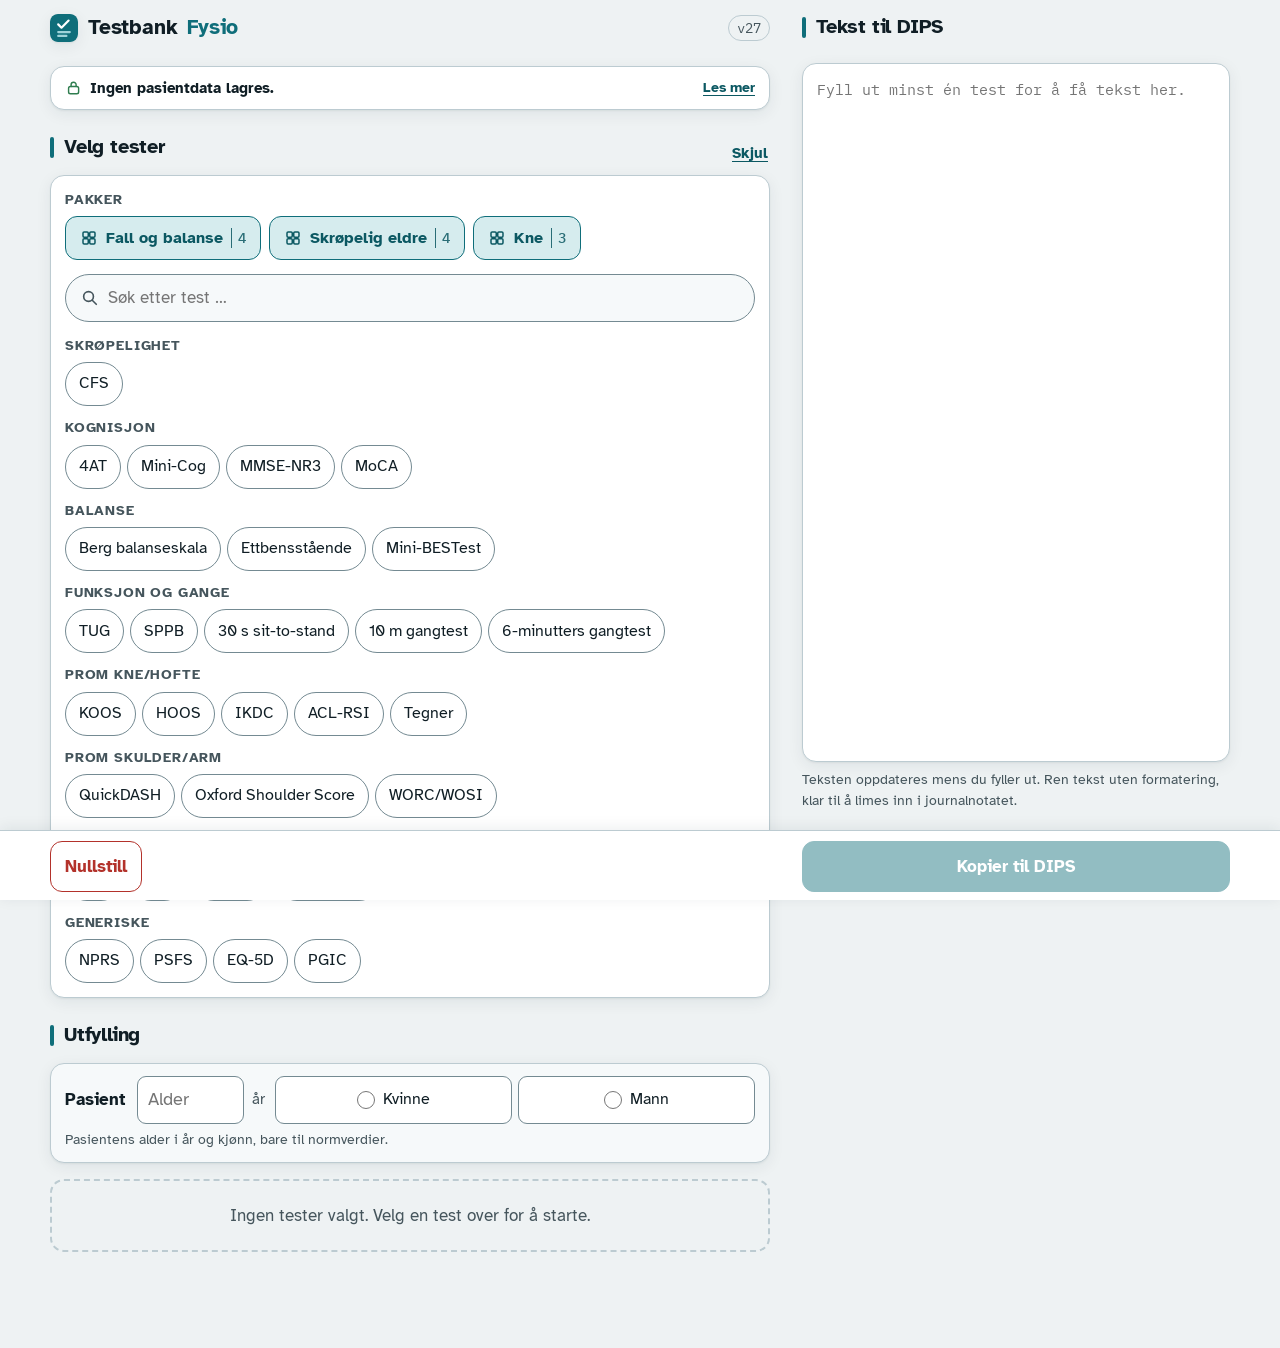
<file: index.html>
<!doctype html>
<html lang="nb">
<head>
<meta charset="utf-8">
<meta name="viewport" content="width=device-width, initial-scale=1, viewport-fit=cover">
<title>Testbank Fysio</title>
<meta name="description" content="Kliniske tester og PROM-skjemaer med ferdig tekst til journalnotatet i DIPS. Ingen pasientdata lagres.">
<meta name="theme-color" content="#eef2f3" media="(prefers-color-scheme: light)">
<meta name="theme-color" content="#0c1418" media="(prefers-color-scheme: dark)">
<link rel="manifest" href="manifest.webmanifest">
<link rel="icon" href="icons/icon.svg" type="image/svg+xml">
<link rel="icon" href="icons/icon-192.png" type="image/png" sizes="192x192">
<link rel="apple-touch-icon" href="icons/apple-touch-icon.png">
<meta name="mobile-web-app-capable" content="yes">
<meta name="apple-mobile-web-app-capable" content="yes">
<meta name="apple-mobile-web-app-title" content="Testbank">
<meta name="apple-mobile-web-app-status-bar-style" content="default">
<link rel="preload" href="fonts/atkinson-hyperlegible-400-latin.woff2" as="font" type="font/woff2" crossorigin>
<link rel="stylesheet" href="css/app.css">
<script type="module" src="js/app.js"></script>
</head>
<body>
<div class="wrap">
 <div class="main">
  <header class="top">
    <div class="brand"><img src="icons/icon.svg" alt="" width="28" height="28">Testbank <span>Fysio</span></div>
    <div class="tag" id="ver"></div>
  </header>
  <div class="sticky" id="sticky" hidden><nav class="jump" id="jump" aria-label="Valgte tester"></nav></div>

  <div class="update" id="update" role="status" hidden>
    <span id="update-txt"></span>
    <button type="button" class="btn" id="update-go">Oppdater nå</button>
  </div>

  <details class="privacy">
    <summary><svg class="ico" viewBox="0 0 24 24" aria-hidden="true"><rect x="5" y="10.5" width="14" height="10" rx="2.5"/><path d="M8.5 10.5V8a3.5 3.5 0 0 1 7 0v2.5"/></svg>
      <b>Ingen pasientdata lagres.</b> <span class="more">Les mer</span></summary>
    <p>Alt du fyller inn ligger bare i denne fanen og forsvinner når du lukker eller nullstiller. Ingenting sendes eller lagres. Skriv ikke navn, fødselsnummer eller andre personopplysninger i kommentarfeltene.</p>
  </details>

  <section aria-labelledby="h-lib" class="libsec">
    <div class="sec-head">
      <h2 id="h-lib">Velg tester</h2>
      <button type="button" class="link" id="lib-toggle" aria-expanded="true" aria-controls="lib-body">Skjul</button>
    </div>
    <div id="lib-body" class="lib-body">
      <div class="pkgs-wrap"><div class="cat-name">Pakker</div><div class="pkgs" id="pkgs" role="group" aria-label="Testpakker"></div></div>
      <label class="search"><svg class="ico" viewBox="0 0 24 24" aria-hidden="true"><circle cx="10.5" cy="10.5" r="6"/><path d="m15 15 5 5"/></svg>
        <input type="search" id="lib-q" placeholder="Søk etter test …" aria-label="Søk etter test" autocomplete="off" enterkeyhint="search"></label>
      <div class="lib" id="lib"></div>
      <p class="hint" id="lib-none" hidden>Ingen tester passer søket.</p>
    </div>
    <button type="button" class="lib-sum" id="lib-sum" hidden></button>
  </section>

  <section aria-labelledby="h-forms">
    <h2 id="h-forms">Utfylling</h2>
    <div class="stack">
      <article class="card profile" id="profile"></article>
      <div class="stack" id="forms"></div>
    </div>
  </section>
 </div>

  <section aria-labelledby="h-out" class="out">
    <h2 id="h-out">Tekst til DIPS</h2>
    <textarea id="dips" readonly aria-describedby="out-hint"></textarea>
    <div class="hint" id="out-hint">Teksten oppdateres mens du fyller ut. Ren tekst uten formatering, klar til å limes inn i journalnotatet.</div>
  </section>
</div>

<div class="bar">
  <div class="status" id="status" role="status" aria-live="polite"></div>
  <div class="bar-in">
    <button class="btn danger" id="reset" type="button">Nullstill</button>
    <button class="btn" id="show" type="button" disabled aria-haspopup="dialog">Vis tekst<span id="show-n"></span></button>
    <button class="btn primary" id="copy" type="button" disabled><span class="lbl-l">Kopier til DIPS</span><span class="lbl-s">Kopier</span></button>
  </div>
</div>

<dialog class="sheet" id="sheet" aria-labelledby="sheet-h">
  <div class="sheet-head">
    <h2 id="sheet-h">Tekst til DIPS</h2>
    <button class="btn" id="sheet-close" type="button">Lukk</button>
  </div>
  <pre class="sheet-text" id="sheet-text" tabindex="0"></pre>
  <div class="sheet-foot"><button class="btn primary" id="sheet-copy" type="button">Kopier til DIPS</button></div>
</dialog>

<dialog class="sheet timer" id="timer" aria-labelledby="timer-h">
  <div class="sheet-head">
    <h2 id="timer-h">Ta tid</h2>
    <button class="btn" id="timer-close" type="button">Lukk</button>
  </div>
  <div class="timer-body">
    <div class="field t-setup" id="timer-setup" hidden>
      <label class="lbl" for="timer-lane">Banelengde (én vei)</label>
      <div class="inp"><input type="text" inputmode="decimal" id="timer-lane" autocomplete="off"><span class="unit">m</span></div>
    </div>
    <div class="t-time" id="timer-time" role="timer" aria-live="off">0,0</div>
    <div class="t-unit" id="timer-unit">sekunder</div>
    <p class="t-msg" id="timer-msg" role="status" aria-live="polite"></p>
    <ul class="t-tries" id="timer-tries" hidden></ul>
    <div class="t-count" id="timer-count" aria-live="polite" hidden></div>
    <button class="btn t-main" id="timer-main" type="button">Start</button>
    <div class="t-row" id="timer-row" hidden>
      <button class="btn" id="timer-undo" type="button">Angre</button>
      <button class="btn" id="timer-pause" type="button">+1 pause</button>
      <button class="btn" id="timer-end" type="button">Avslutt</button>
    </div>
    <div class="field t-rest" id="timer-rest" hidden>
      <label class="lbl" for="timer-restm">Restmeter på siste påbegynte lengde</label>
      <div class="inp"><input type="text" inputmode="decimal" id="timer-restm" placeholder="0" autocomplete="off"><span class="unit">m</span></div>
      <div class="t-sum" id="timer-sum"></div>
    </div>
  </div>
  <div class="sheet-foot" id="timer-foot" hidden><button class="btn primary" id="timer-use" type="button">Bruk tiden</button></div>
</dialog>
</body>
</html>
</file>
<file: css/app.css>
/* Fonter hostet lokalt (SIL Open Font License, se fonts/OFL-*.txt). Delsett og unicode-range som fra Google Fonts. */
@font-face{font-family:"Atkinson Hyperlegible";font-style:normal;font-weight:400;font-display:swap;src:url(../fonts/atkinson-hyperlegible-400-latin-ext.woff2) format("woff2");unicode-range:U+0100-02BA, U+02BD-02C5, U+02C7-02CC, U+02CE-02D7, U+02DD-02FF, U+0304, U+0308, U+0329, U+1D00-1DBF, U+1E00-1E9F, U+1EF2-1EFF, U+2020, U+20A0-20AB, U+20AD-20C4, U+2113, U+2C60-2C7F, U+A720-A7FF}
@font-face{font-family:"Atkinson Hyperlegible";font-style:normal;font-weight:400;font-display:swap;src:url(../fonts/atkinson-hyperlegible-400-latin.woff2) format("woff2");unicode-range:U+0000-00FF, U+0131, U+0152-0153, U+02BB-02BC, U+02C6, U+02DA, U+02DC, U+0304, U+0308, U+0329, U+2000-206F, U+20AC, U+2122, U+2191, U+2193, U+2212, U+2215, U+FEFF, U+FFFD}
@font-face{font-family:"Atkinson Hyperlegible";font-style:normal;font-weight:700;font-display:swap;src:url(../fonts/atkinson-hyperlegible-700-latin-ext.woff2) format("woff2");unicode-range:U+0100-02BA, U+02BD-02C5, U+02C7-02CC, U+02CE-02D7, U+02DD-02FF, U+0304, U+0308, U+0329, U+1D00-1DBF, U+1E00-1E9F, U+1EF2-1EFF, U+2020, U+20A0-20AB, U+20AD-20C4, U+2113, U+2C60-2C7F, U+A720-A7FF}
@font-face{font-family:"Atkinson Hyperlegible";font-style:normal;font-weight:700;font-display:swap;src:url(../fonts/atkinson-hyperlegible-700-latin.woff2) format("woff2");unicode-range:U+0000-00FF, U+0131, U+0152-0153, U+02BB-02BC, U+02C6, U+02DA, U+02DC, U+0304, U+0308, U+0329, U+2000-206F, U+20AC, U+2122, U+2191, U+2193, U+2212, U+2215, U+FEFF, U+FFFD}
@font-face{font-family:"IBM Plex Mono";font-style:normal;font-weight:400;font-display:swap;src:url(../fonts/ibm-plex-mono-400-latin-ext.woff2) format("woff2");unicode-range:U+0100-02BA, U+02BD-02C5, U+02C7-02CC, U+02CE-02D7, U+02DD-02FF, U+0304, U+0308, U+0329, U+1D00-1DBF, U+1E00-1E9F, U+1EF2-1EFF, U+2020, U+20A0-20AB, U+20AD-20C4, U+2113, U+2C60-2C7F, U+A720-A7FF}
@font-face{font-family:"IBM Plex Mono";font-style:normal;font-weight:400;font-display:swap;src:url(../fonts/ibm-plex-mono-400-latin.woff2) format("woff2");unicode-range:U+0000-00FF, U+0131, U+0152-0153, U+02BB-02BC, U+02C6, U+02DA, U+02DC, U+0304, U+0308, U+0329, U+2000-206F, U+20AC, U+2122, U+2191, U+2193, U+2212, U+2215, U+FEFF, U+FFFD}
@font-face{font-family:"IBM Plex Mono";font-style:normal;font-weight:500;font-display:swap;src:url(../fonts/ibm-plex-mono-500-latin-ext.woff2) format("woff2");unicode-range:U+0100-02BA, U+02BD-02C5, U+02C7-02CC, U+02CE-02D7, U+02DD-02FF, U+0304, U+0308, U+0329, U+1D00-1DBF, U+1E00-1E9F, U+1EF2-1EFF, U+2020, U+20A0-20AB, U+20AD-20C4, U+2113, U+2C60-2C7F, U+A720-A7FF}
@font-face{font-family:"IBM Plex Mono";font-style:normal;font-weight:500;font-display:swap;src:url(../fonts/ibm-plex-mono-500-latin.woff2) format("woff2");unicode-range:U+0000-00FF, U+0131, U+0152-0153, U+02BB-02BC, U+02C6, U+02DA, U+02DC, U+0304, U+0308, U+0329, U+2000-206F, U+20AC, U+2122, U+2191, U+2193, U+2212, U+2215, U+FEFF, U+FFFD}

/* Layout: mobilførst enkeltkolonne (maks 720px). Logoraden ruller bort, hurtignavigasjonen er sticky. Testbibliotek med søk,
   alder/kjønn, ett kort per valgt test (sticky hode med skår og fremdrift), DIPS-tekst nederst og fast kopier-linje i bunn.
   Fra 1000 px: to kolonner, med DIPS-teksten fast til høyre (se nederst). */
:root{
  --bg:#eef2f3; --surface:#ffffff; --surface-2:#e6edef; --surface-3:#f6f9fa; --fg:#101e25; --muted:#45555c; --line:#bccbd1; --line-strong:#748a92; --on-c:#ffffff;
  --accent:#0f6e7a; --accent-fg:#ffffff; --accent-soft:#d6ecee; --accent-ink:#0b5862;
  --ok:#2f7d4f; --warn:#a86400; --crit:#b3322b;
  --l1:#1f7a52; --l2:#3c8a4a; --l3:#6f9a3c; --l4:#b08a12; --l5:#c26d10; --l6:#c4501a; --l7:#b3322b; --l8:#8a2236; --l9:#4e3b6b;
  --shadow:0 1px 2px rgba(16,44,52,.06), 0 4px 16px rgba(16,44,52,.07);
  --shadow-up:0 -2px 14px rgba(16,44,52,.08);
  --f-ui:"Atkinson Hyperlegible", "Segoe UI", system-ui, sans-serif;
  --f-mono:"IBM Plex Mono", ui-monospace, "Consolas", monospace;
  --r:14px; --r-sm:9px; --stick:0px;
}
@media (prefers-color-scheme: dark){:root:not([data-theme="light"]){
  --bg:#0c1418; --surface:#15222a; --surface-2:#1c2d35; --surface-3:#192830; --fg:#eef4f6; --muted:#b6c6cd; --line:#3a525d; --line-strong:#647c86; --on-c:#0c1418;
  --accent:#4fb8c4; --accent-fg:#06222a; --accent-soft:#163a40; --accent-ink:#7fd0d9;
  --ok:#5cc28a; --warn:#e2a23a; --crit:#ef7a70;
  --l1:#4fbf8a; --l2:#6cc277; --l3:#9cc364; --l4:#d8b443; --l5:#e5964a; --l6:#ea7a4c; --l7:#ef6a5f; --l8:#d86680; --l9:#a58fd0;
  --shadow:0 1px 2px rgba(0,0,0,.35), 0 6px 18px rgba(0,0,0,.3);
  --shadow-up:0 -2px 16px rgba(0,0,0,.35);
  color-scheme:dark;
}}
:root[data-theme="dark"]{
  --bg:#0c1418; --surface:#15222a; --surface-2:#1c2d35; --surface-3:#192830; --fg:#eef4f6; --muted:#b6c6cd; --line:#3a525d; --line-strong:#647c86; --on-c:#0c1418;
  --accent:#4fb8c4; --accent-fg:#06222a; --accent-soft:#163a40; --accent-ink:#7fd0d9;
  --ok:#5cc28a; --warn:#e2a23a; --crit:#ef7a70;
  --l1:#4fbf8a; --l2:#6cc277; --l3:#9cc364; --l4:#d8b443; --l5:#e5964a; --l6:#ea7a4c; --l7:#ef6a5f; --l8:#d86680; --l9:#a58fd0;
  --shadow:0 1px 2px rgba(0,0,0,.35), 0 6px 18px rgba(0,0,0,.3);
  --shadow-up:0 -2px 16px rgba(0,0,0,.35);
  color-scheme:dark;
}
/* --line-strong: kantlinje på felt og knapper, minst 3:1 mot flaten (WCAG 1.4.11). --line: skillelinjer og kort.
   --on-c: skrift oppå fargemerker (--c): hvit i lys modus, mørk i mørk modus, der merkefargene er lyse. */
*{box-sizing:border-box}
/* hidden skal alltid skjule, også elementer med egen display (f.eks. .grid) */
[hidden]{display:none !important}
/* Stor og tydelig: grunnskrift 17 px (alle rem skaleres med), minste tekst .8rem ≈ 13,6 px */
/* overscroll-behavior: dra-for-å-oppdatere tømmer ellers alt som er fylt ut (ingenting lagres) */
html{font-size:106.25%;overscroll-behavior-y:contain}
body{background:var(--bg);color:var(--fg);font-family:var(--f-ui);font-size:1rem;line-height:1.5;margin:0;
  padding-left:max(16px, env(safe-area-inset-left, 0px));padding-right:max(16px, env(safe-area-inset-right, 0px));
  padding-block:0 calc(96px + env(safe-area-inset-bottom, 0px))}
body::before{content:"";position:fixed;inset:0 0 auto;height:env(safe-area-inset-top, 0px);z-index:10;background:var(--bg)}
.wrap{max-width:720px;margin:0 auto;display:flex;flex-direction:column;gap:22px}
.main{display:flex;flex-direction:column;gap:22px;min-width:0}
.ico{width:1.15em;height:1.15em;flex:none;fill:none;stroke:currentColor;stroke-width:2;stroke-linecap:round;stroke-linejoin:round}

/* Topp (ruller bort med siden) og hurtignavigasjon (sticky, skjult når ingen tester er valgt) */
.sticky{position:sticky;top:env(safe-area-inset-top, 0px);z-index:5;margin:-12px -16px 0;padding:8px 16px 0;
  background:var(--bg);border-bottom:1px solid var(--line)}
@supports (backdrop-filter:blur(8px)){.sticky{background:color-mix(in srgb, var(--bg) 86%, transparent);backdrop-filter:saturate(1.4) blur(10px)}}
header.top{padding-block:12px 0;display:flex;align-items:center;justify-content:space-between;gap:12px}
.brand{font-weight:700;font-size:1.25rem;letter-spacing:-.01em;display:flex;align-items:center;gap:10px}
.brand img{border-radius:8px;box-shadow:var(--shadow)}
.brand span{color:var(--accent)}
.tag{font-family:var(--f-mono);font-size:.8rem;color:var(--muted);border:1px solid var(--line);border-radius:999px;padding:2px 8px}
.jump{display:flex;gap:6px;overflow-x:auto;padding-bottom:10px;scrollbar-width:none;-webkit-overflow-scrolling:touch}
.jump::-webkit-scrollbar{display:none}
.jump-i{flex:none;display:flex;align-items:center;gap:6px;text-decoration:none;color:var(--fg);font-size:.86rem;font-weight:700;
  background:var(--surface);border:1px solid var(--line);border-radius:999px;padding:6px 10px;min-height:36px;box-shadow:var(--shadow)}
.jump-i .dot{width:9px;height:9px;border-radius:50%;border:2px solid var(--muted);flex:none}
.jump-i[data-st="delvis"] .dot{border-color:var(--warn);background:linear-gradient(90deg, var(--warn) 50%, transparent 50%)}
.jump-i[data-st="ferdig"] .dot{border-color:var(--c);background:var(--c)}
.jump-i .jv{font-family:var(--f-mono);font-weight:500;color:color-mix(in srgb, var(--c) 70%, var(--fg));font-variant-numeric:tabular-nums}
.jump-i .jv:empty{display:none}
.jump-i:focus-visible{outline:3px solid var(--accent);outline-offset:2px}

/* Overskrifter */
h2{font-size:1.2rem;letter-spacing:-.01em;margin:0 0 12px;font-weight:700;display:flex;align-items:center;gap:10px}
h2::before{content:"";width:4px;height:1.05em;border-radius:2px;background:var(--accent)}
h3{margin:0;font-size:1.1rem;line-height:1.3;text-wrap:balance}
.sec-head{display:flex;align-items:baseline;justify-content:space-between;gap:12px}
.sec-head h2{margin-bottom:12px}
.link{font:inherit;font-size:.9rem;font-weight:700;color:var(--accent-ink);background:none;border:0;padding:6px 2px;cursor:pointer;text-decoration:underline;text-underline-offset:3px}

/* Personvern */
details.privacy{font-size:.88rem;color:var(--muted);background:var(--surface);border:1px solid var(--line);border-radius:var(--r);padding:10px 14px;box-shadow:var(--shadow)}
details.privacy summary{cursor:pointer;list-style:none;display:flex;align-items:center;gap:8px;color:var(--fg)}
details.privacy summary::-webkit-details-marker{display:none}
details.privacy summary .ico{color:var(--ok)}
details.privacy .more{margin-left:auto;color:var(--accent-ink);font-weight:700;font-size:.82rem;text-decoration:underline;text-underline-offset:3px}
details.privacy[open] .more{display:none}
details.privacy p{margin:8px 0 2px}
.stack{display:flex;flex-direction:column;gap:16px}

/* Bibliotek */
.lib-body{display:flex;flex-direction:column;gap:14px;background:var(--surface);border:1px solid var(--line);border-radius:var(--r);padding:14px;box-shadow:var(--shadow)}
.search{display:flex;align-items:center;gap:8px;border:1px solid var(--line-strong);border-radius:999px;padding:0 14px;background:var(--surface-3);color:var(--muted)}
.search:focus-within{outline:3px solid var(--accent);outline-offset:2px}
.search input:focus-visible{outline:0}
.search input{font:inherit;font-size:1rem;color:var(--fg);background:none;border:0;outline:0;padding:10px 0;width:100%;min-width:0;min-height:44px}
.lib{display:flex;flex-direction:column;gap:12px}
.cat{display:flex;flex-direction:column;gap:6px}
.cat-name{font-size:.8rem;font-weight:700;text-transform:uppercase;letter-spacing:.06em;color:var(--muted)}
.chips{display:flex;flex-wrap:wrap;gap:6px}
.chip{font:inherit;font-size:.92rem;border:1px solid var(--line-strong);background:var(--surface);color:var(--fg);border-radius:999px;padding:7px 13px;cursor:pointer;min-height:40px}
.chip:hover:not(:disabled){border-color:var(--accent)}
.chip[aria-pressed="true"]{background:var(--accent);border-color:var(--accent);color:var(--accent-fg);font-weight:700}
.chip[aria-pressed="true"]::before{content:"✓";margin-right:5px}
.chip:disabled{cursor:default;color:var(--muted);background:transparent;border-style:dashed;border-color:var(--line)}
.chip small{font-size:.8rem;opacity:.85;margin-left:4px}
.lib-sum{font:inherit;font-size:.92rem;color:var(--fg);text-align:left;width:100%;display:flex;justify-content:space-between;align-items:center;gap:12px;
  background:var(--surface);border:1px solid var(--line);border-radius:var(--r);padding:12px 14px;cursor:pointer;box-shadow:var(--shadow);min-height:48px}
.lib-sum .link{padding:0;flex:none}
.chip:focus-visible,button:focus-visible,input:focus-visible,textarea:focus-visible,label.lvl:focus-within,.seg label:focus-within{outline:3px solid var(--accent);outline-offset:2px}

/* Kort */
.card{background:var(--surface);border:1px solid var(--line);border-radius:var(--r);padding:16px;display:flex;flex-direction:column;gap:16px;box-shadow:var(--shadow)}
.card.profile{background:var(--surface-3)}
.card-head{display:flex;justify-content:space-between;align-items:baseline;gap:8px;flex-wrap:wrap}
.meta{font-size:.8rem;color:var(--muted)}
.card.test{padding:0;gap:0;scroll-margin-top:calc(var(--stick) + 8px)}
.card.test > .card-head{position:sticky;top:var(--stick);z-index:2;display:block;background:var(--surface-3);border-bottom:1px solid var(--line);
  border-radius:var(--r) var(--r) 0 0;padding:10px 10px 10px 16px}
.card.test.folded > .card-head{border-bottom:0;border-radius:var(--r)}
.ch-row{display:flex;align-items:center;gap:10px}
.ch-row h3{flex:1;min-width:0}
/* Sticky hode skal ta lite plass på mobil: høyst to linjer tittel (full tittel står i title-attributtet) */
@media (max-width:599px){.ch-row h3{font-size:1rem;display:-webkit-box;-webkit-box-orient:vertical;-webkit-line-clamp:2;line-clamp:2;overflow:hidden}}
.badge.num{min-width:40px;height:36px;font-size:1.1rem;border-radius:8px}
.fold{flex:none;width:40px;height:40px;display:grid;place-items:center;border-radius:10px;border:1px solid var(--line-strong);background:var(--surface);color:var(--fg);cursor:pointer}
.fold .ico{transition:transform .2s}
.folded .fold .ico{transform:rotate(-90deg)}
.prog{display:flex;align-items:center;gap:10px;margin-top:6px;font-size:.8rem;color:var(--muted)}
.prog-txt{flex:none;font-variant-numeric:tabular-nums}
.prog-bar{flex:1;height:6px;border-radius:3px;background:var(--line);overflow:hidden}
.prog-bar i{display:block;height:100%;width:0;background:var(--accent);border-radius:3px;transition:width .2s}
.card-body{padding:16px;display:flex;flex-direction:column;gap:16px}
.card-top{display:flex;align-items:center;justify-content:space-between;gap:12px;margin-block:-10px -14px}
.card-top .rm{flex:none;padding:10px 0 10px 12px}
.folded > .card-body{display:none}
.empty-note{margin:0;padding:22px 16px;text-align:center;color:var(--muted);border:2px dashed var(--line);border-radius:var(--r)}

.field{display:flex;flex-direction:column;gap:8px;min-width:0}
.field > .lbl{font-weight:700;font-size:.92rem}
.hint{font-size:.82rem;color:var(--muted)}
.grid{display:grid;grid-template-columns:repeat(auto-fit,minmax(140px,1fr));gap:12px}
.grid .field > .lbl{font-size:.88rem}
.grid.psfs-row{grid-template-columns:minmax(0,1fr) 110px}

.levels{display:flex;flex-direction:column;gap:6px}
label.lvl{display:grid;grid-template-columns:44px 1fr;gap:12px;align-items:start;border:1px solid var(--line-strong);border-radius:var(--r-sm);padding:10px 12px 10px 10px;cursor:pointer;background:var(--surface);position:relative}
label.lvl input{position:absolute;opacity:0;pointer-events:none}
.num{min-width:44px;height:44px;padding:0 6px;border-radius:8px;display:grid;place-items:center;font-weight:700;font-size:1.15rem;color:var(--on-c);background:var(--c);font-variant-numeric:tabular-nums;white-space:nowrap}
.lvl-txt{min-width:0}
.lvl-name{font-weight:700}
.lvl-desc{font-size:.86rem;color:var(--muted)}
label.lvl.on{border-color:var(--c);box-shadow:inset 0 0 0 2px var(--c);background:var(--surface-2)}

.seg{display:flex;flex-wrap:wrap;gap:6px}
.seg label{display:flex;align-items:center;gap:8px;border:1px solid var(--line-strong);border-radius:var(--r-sm);padding:8px 12px;cursor:pointer;font-size:.92rem;min-height:44px;background:var(--surface)}
.seg label:has(input:checked){border-color:var(--accent);background:var(--accent-soft);font-weight:700}
.seg input{accent-color:var(--accent);width:18px;height:18px;margin:0}
.inp{display:flex;align-items:center;gap:8px}
.inp input{font:inherit;font-size:1.05rem;color:var(--fg);background:var(--surface);border:1px solid var(--line-strong);border-radius:var(--r-sm);padding:9px 10px;width:100%;min-width:0;min-height:44px;font-variant-numeric:tabular-nums}
.inp input:focus{border-color:var(--accent)}
.inp .unit{color:var(--muted);font-size:.9rem;flex:none}
textarea.note{font:inherit;color:var(--fg);background:var(--surface);border:1px solid var(--line-strong);border-radius:var(--r-sm);padding:9px 10px;width:100%;min-height:64px;resize:vertical}

.result{border-radius:var(--r-sm);padding:12px 14px;background:var(--surface-3);border:1px solid var(--line);border-left:5px solid var(--c, var(--line));display:flex;gap:12px;align-items:center}
.result .num{flex:none}
.result .r-main{font-weight:700;font-size:1.02rem}
.result .r-sub{font-size:.86rem;color:var(--muted)}
.result.empty{color:var(--muted);font-size:.92rem;border-left-width:1px;border-style:dashed}
.t-ok{--c:var(--ok)} .t-warn{--c:var(--warn)} .t-crit{--c:var(--crit)} .t-none{--c:var(--muted)}

.sub-h{font-weight:700;font-size:.8rem;text-transform:uppercase;letter-spacing:.06em;color:var(--accent-ink);
  background:var(--accent-soft);border-left:4px solid var(--accent);border-radius:6px;padding:8px 12px;margin-top:6px}
.berg{display:flex;flex-direction:column;gap:8px}
fieldset.bitem{border:1px solid var(--line);border-radius:var(--r-sm);padding:10px 12px;margin:0;display:flex;flex-direction:column;gap:8px;min-width:0}
fieldset.bitem legend{font-weight:700;font-size:.92rem;padding:0 4px;display:flex;gap:8px;align-items:baseline}
.bno{font-variant-numeric:tabular-nums;color:var(--accent-ink);font-size:.9rem;font-weight:700}
.scores{display:grid;grid-template-columns:repeat(5,1fr);gap:6px}
.scores label{position:relative;cursor:pointer}
.scores input{position:absolute;opacity:0;pointer-events:none}
.scores span{display:grid;place-items:center;min-height:44px;border:1px solid var(--line-strong);border-radius:8px;font-weight:700;font-size:1.05rem;background:var(--surface);font-variant-numeric:tabular-nums}
.scores label:hover span{border-color:var(--accent)}
.scores input:checked + span{background:var(--accent);border-color:var(--accent);color:var(--accent-fg)}
.scores label:focus-within span{outline:3px solid var(--accent);outline-offset:2px}
.kitems{display:flex;flex-direction:column;gap:6px}
.kitem{display:grid;grid-template-columns:3.2em minmax(0,1fr);align-items:center;gap:8px}
.kcode{font-family:var(--f-mono);font-weight:500;font-size:.9rem;color:var(--accent-ink)}
.ktext{grid-column:1/-1;font-size:.9rem;line-height:1.35}
.crit{font-size:.82rem;color:var(--muted);display:flex;flex-direction:column;gap:2px}
.crit.picked span{display:none}
.crit.picked span.sel{display:block;color:var(--fg)}
details.guide{font-size:.88rem;border-top:1px solid var(--line);padding-top:10px}
details.guide summary{cursor:pointer;font-weight:700;color:var(--accent-ink)}
details.guide ul{padding-left:18px;margin:8px 0 0;display:flex;flex-direction:column;gap:4px}
.source{font-size:.8rem;color:var(--muted);margin:8px 0 0}

/* DIPS-tekst */
.out{display:flex;flex-direction:column;gap:8px}
textarea#dips{font-family:var(--f-mono);font-size:.86rem;line-height:1.55;color:var(--fg);background:var(--surface);border:1px solid var(--line);border-radius:var(--r);padding:14px;width:100%;min-height:180px;resize:vertical;box-shadow:var(--shadow)}

.bar{position:fixed;left:0;right:0;bottom:0;z-index:6;background:var(--surface);border-top:1px solid var(--line);box-shadow:var(--shadow-up);
  padding-top:10px;padding-bottom:calc(8px + env(safe-area-inset-bottom, 0px));
  padding-left:max(16px, env(safe-area-inset-left, 0px));padding-right:max(16px, env(safe-area-inset-right, 0px))}
.bar-in{max-width:720px;margin:0 auto;display:flex;gap:8px;align-items:center}
.btn{font:inherit;font-weight:700;border-radius:12px;padding:12px 16px;border:1px solid var(--line-strong);background:var(--surface);color:var(--fg);cursor:pointer;min-height:48px}
.btn.primary{background:var(--accent);border-color:var(--accent);color:var(--accent-fg);flex:1;box-shadow:0 2px 8px color-mix(in srgb, var(--accent) 35%, transparent)}
.btn.primary:disabled{opacity:.45;cursor:default;box-shadow:none}
.btn.primary.done{background:var(--ok);border-color:var(--ok)}
.btn.danger{color:var(--crit);border-color:var(--crit)}
.btn.danger.armed{background:var(--crit);color:var(--on-c)}
/* Statusmelding som et lite varsel over bunnlinjen. Tar ingen plass når den er tom. */
.status{position:absolute;left:50%;bottom:calc(100% + 10px);transform:translateX(-50%);width:max-content;max-width:min(calc(100% - 32px), 560px);
  font-size:.9rem;font-weight:700;text-align:center;color:var(--bg);background:var(--fg);border-radius:12px;padding:9px 14px;box-shadow:var(--shadow);pointer-events:none}
.status:empty{opacity:0}
@media (prefers-reduced-motion:no-preference){
  html{scroll-behavior:smooth}
  label.lvl,.chip,.btn,.seg label,.scores span,.jump-i{transition:background-color .15s,border-color .15s,box-shadow .15s}
}
@media (prefers-reduced-motion:reduce){.fold .ico,.prog-bar i{transition:none}}
.tegner-levels{list-style:none;margin:0;padding:0;display:flex;flex-direction:column;gap:4px}
.tegner-levels li{display:grid;grid-template-columns:2em minmax(0,1fr);gap:4px 8px;padding:6px 8px;border:1px solid var(--line);border-radius:8px;font-size:.86rem;line-height:1.35}
.tegner-levels li.on{border-color:var(--accent);background:var(--accent-soft)}
.tnum{font-family:var(--f-mono);font-weight:500}
.ttag{grid-column:2;font-weight:700;color:var(--accent-ink);font-size:.8rem}
.ttag:empty{display:none}
.scores.opts{grid-template-columns:1fr}
.scores.opts span{place-items:center start;text-align:left;font-weight:400;font-size:.88rem;line-height:1.3;padding:8px 10px;min-height:44px}
.scores.opts span b{font-family:var(--f-mono);margin-right:6px}
.kitem .ktext ~ .scores{grid-column:1/-1}
.kitem .khelp{grid-column:1/-1;font-style:italic;line-height:1.35}
.kno{font-family:var(--f-mono);font-weight:700;color:var(--accent-ink);margin-right:6px}
.scores.opts span{display:block}
.scores.s11{grid-template-columns:repeat(6,1fr)}
@media (min-width:600px){.scores.s11{grid-template-columns:repeat(11,1fr)}}
/* 1–10: første knapp i kolonne 2, så 1 står over 1 i 0–10-radene (både 6 og 11 kolonner) */
.scores.off1 label:first-child{grid-column-start:2}
/* Ledd som går over flere rader (klassen multi fra itemRow) og mangler spørsmålstekst: skillelinje og luft mellom
   leddene, og leddnummeret øverst ved første rad, så hvert ledd leses som én enhet. */
.kitems:has(> .kitem.multi):not(:has(.ktext)){gap:0}
.kitem.multi:not(:has(.ktext)){align-items:start;padding-block:12px;border-top:1px solid var(--line)}
.kitems > .kitem.multi:not(:has(.ktext)):first-child{border-top:0;padding-top:4px}
.kitem.multi:not(:has(.ktext)) .kcode{padding-top:12px;font-size:1rem;font-weight:700}
/* To korte svar side om side (Uenig/Enig, Ja/Nei): ett ledd = én rad */
.scores.opts.two{grid-template-columns:1fr 1fr}
/* Spørsmål med tekst: fet, tydelig skille mellom spørsmålene, svarene under */
.kitems:has(.ktext){gap:14px}
.kitem:has(.ktext){padding-top:12px;border-top:1px solid var(--line)}
.sub-h + .kitems > .kitem:first-child, .hint + .kitem, .kitems > .kitem:first-child{border-top:0;padding-top:0}
/* Hierarki: spørsmålet i full kontrast og fet 1 rem, leddnummeret som petrol markør, svarene i vanlig vekt */
.ktext{font-weight:700;font-size:1rem;line-height:1.4;color:var(--fg)}
details.instr{font-size:.84rem;color:var(--muted);margin-top:-6px}
details.instr summary{cursor:pointer;color:var(--accent-ink);font-weight:700;font-size:.8rem}
details.instr p{margin:6px 0 0}

/* ---------- Brukervennlighet, runde 2 ---------- */
.sr{position:absolute;width:1px;height:1px;overflow:hidden;clip:rect(0 0 0 0);white-space:nowrap}

/* Stor og tydelig: større trykkflater og tydeligere valg */
.scores span{min-height:48px;font-size:1.15rem;border-width:1.5px}
.scores.opts span{min-height:48px;font-size:.92rem}
.scores input:checked + span{box-shadow:0 0 0 2px var(--accent)}
.seg label{min-height:48px;border-width:1.5px}
.seg label:has(input:checked){box-shadow:inset 0 0 0 1.5px var(--accent)}
.inp input{min-height:48px;border-width:1.5px}
.result .r-main{font-size:1.1rem}
.result .r-sub{font-size:.9rem}
.chip{min-height:44px;border-width:1.5px}

/* Profil på én linje */
.card.profile{padding:12px 14px;gap:6px}
.prof-row{display:flex;flex-wrap:wrap;align-items:center;gap:8px 10px}
.prof-h{font-weight:700;margin-right:2px}
.prof-age{flex:0 0 auto;width:7.5em}
.prof-sex{flex:1 1 auto;flex-wrap:nowrap}
.prof-sex label{flex:1;justify-content:center}
@media (max-width:440px){
  .prof-row{flex-wrap:nowrap;gap:6px}
  .prof-h{position:absolute;width:1px;height:1px;overflow:hidden;clip:rect(0 0 0 0)}
  .prof-age{width:6.2em}
  .prof-sex{gap:6px}
  .prof-sex label{padding:8px;gap:6px}
}
.card.profile .hint{font-size:.8rem}

/* Påminnelse om alder/kjønn i testkortet */
.need{display:flex;align-items:center;justify-content:space-between;gap:10px;flex-wrap:wrap;font-size:.9rem;font-weight:700;
  background:color-mix(in srgb, var(--warn) 12%, var(--surface));border:1.5px solid var(--warn);border-radius:var(--r-sm);padding:8px 12px}
.need .link{padding:4px 0}

/* Fremdrift med «Neste ubesvarte» */
.prog{flex-wrap:wrap}
.prog .next-btn{padding:4px 0;font-size:.85rem}

/* Ledd som er hoppet over */
.skipped{position:relative;box-shadow:inset 4px 0 0 var(--warn);background:color-mix(in srgb, var(--warn) 9%, transparent);border-radius:8px}
.kitem.skipped{padding-left:10px;padding-block:6px}
.skipped::after{content:"Ikke besvart";position:absolute;top:2px;right:6px;font-size:.8rem;font-weight:700;color:color-mix(in srgb, var(--warn) 75%, var(--fg));pointer-events:none}
fieldset.skipped{border-color:var(--warn)}
fieldset.skipped::after{top:-.8em;right:10px;padding:0 6px;background:var(--surface);border-radius:4px}

/* Aktiv test i navigasjonen og fade når det er flere til høyre */
.jump-i{min-height:40px;font-size:.9rem;border-width:1.5px}
.jump-i[aria-current]{border-color:var(--accent);background:var(--accent-soft);box-shadow:0 0 0 1.5px var(--accent)}
.jump.more{-webkit-mask-image:linear-gradient(90deg,#000 82%,transparent);mask-image:linear-gradient(90deg,#000 82%,transparent)}

/* Bunnlinjen med tre knapper */
.bar-in .btn{flex:none;padding-inline:14px}
.bar-in .btn.primary{flex:1}
.lbl-s{display:none}
@media (max-width:420px){.lbl-l{display:none}.lbl-s{display:inline}.bar-in .btn{padding-inline:12px}}
#show:disabled{opacity:.45;cursor:default}

/* Tekstpanel nedenfra */
dialog.sheet{border:0;padding:0;margin:auto auto 0;width:100%;max-width:720px;max-height:85vh;border-radius:18px 18px 0 0;
  background:var(--surface);color:var(--fg);box-shadow:var(--shadow-up);display:flex;flex-direction:column}
dialog.sheet:not([open]){display:none}
dialog.sheet::backdrop{background:rgba(6,18,22,.5)}
.sheet-head{display:flex;align-items:center;justify-content:space-between;gap:12px;padding:14px 16px 10px;border-bottom:1px solid var(--line)}
.sheet-head h2{margin:0}
.sheet-text{flex:1;overflow:auto;margin:0;padding:16px;font-family:var(--f-mono);font-size:.92rem;line-height:1.6;white-space:pre-wrap;word-break:break-word}
.sheet-text:focus-visible{outline:3px solid var(--accent);outline-offset:-3px}
.sheet-foot{display:flex;padding:10px 16px calc(12px + env(safe-area-inset-bottom, 0px));border-top:1px solid var(--line)}
.sheet-foot .btn{flex:1}
@media (prefers-reduced-motion:no-preference){dialog.sheet[open]{animation:sheet-in .2s ease-out}}
@keyframes sheet-in{from{transform:translateY(40px);opacity:.4}}

/* ---------- Testpakker ---------- */
.pkgs-wrap{display:flex;flex-direction:column;gap:6px}
.pkgs{display:flex;flex-wrap:wrap;gap:8px}
.pkg{font:inherit;font-size:.92rem;font-weight:700;display:inline-flex;align-items:center;gap:8px;min-height:44px;padding:8px 14px;cursor:pointer;
  color:var(--accent-ink);background:var(--accent-soft);border:1.5px solid var(--accent);border-radius:12px}
.pkg small{font-family:var(--f-mono);font-size:.8rem;font-weight:500;opacity:.85;padding-left:6px;border-left:1px solid currentColor}
.pkg[aria-pressed="true"]{background:var(--accent);color:var(--accent-fg)}
.pkg[aria-pressed="true"]::after{content:"✓";margin-left:-2px}
.pkg:hover{box-shadow:0 0 0 2px color-mix(in srgb, var(--accent) 35%, transparent)}
.pkg:focus-visible{outline:3px solid var(--accent);outline-offset:2px}

/* ---------- Kompakt CFS: når et nivå er valgt, viser de andre bare nummer og navn ---------- */
.levels:has(input:checked){gap:4px}
.levels:has(input:checked) label.lvl:not(.on){align-items:center;padding-block:6px}
.levels:has(input:checked) label.lvl:not(.on) .lvl-desc{display:none}
.levels:has(input:checked) label.lvl:not(.on) .num{height:34px;min-width:34px;font-size:1.1rem}
.levels:has(input:checked) label.lvl:not(.on){grid-template-columns:34px 1fr}

/* ---------- PC: to kolonner. Skjemaene til venstre, DIPS-teksten følger med til høyre ---------- */
@media (min-width:1000px){
  .wrap{max-width:1180px;display:grid;grid-template-columns:minmax(0,720px) minmax(240px,1fr);gap:32px;align-items:start}
  .out{position:sticky;top:12px;height:calc(100vh - 100px);height:calc(100dvh - 100px);min-height:320px}
  textarea#dips{flex:1;min-height:0;resize:none;font-size:.9rem}
  /* Teksten står alltid synlig, så «Vis tekst» trengs ikke. Kopier-knappen står under tekstkolonnen. */
  #show{display:none}
  .bar-in{max-width:1180px;display:grid;grid-template-columns:minmax(0,720px) minmax(240px,1fr);gap:32px}
  .bar-in #reset{justify-self:start}
}

/* ---------- Stoppeklokke: «Ta tid» ved tidsfelt og panelet (js/timer.js) ---------- */
.tbtn{font:inherit;font-size:.9rem;font-weight:700;display:inline-flex;align-items:center;justify-content:center;gap:8px;min-height:44px;padding:8px 12px;cursor:pointer;
  color:var(--accent-ink);background:var(--accent-soft);border:1.5px solid var(--accent);border-radius:var(--r-sm)}
.tbtn:hover{box-shadow:0 0 0 2px color-mix(in srgb, var(--accent) 35%, transparent)}
.timer-body{display:flex;flex-direction:column;align-items:center;gap:6px;padding:18px 16px 16px;overflow:auto}
.t-time{font-family:var(--f-mono);font-weight:500;font-size:clamp(3.6rem, 22vw, 5.5rem);line-height:1.05;letter-spacing:-.02em;font-variant-numeric:tabular-nums}
.t-unit{font-size:.9rem;color:var(--muted)}
.t-msg{margin:0;min-height:1.5em;font-weight:700;text-align:center}
.t-tries{list-style:none;margin:0;padding:0;display:flex;flex-wrap:wrap;justify-content:center;gap:4px 16px;font-size:.92rem;font-variant-numeric:tabular-nums}
.t-tries .best{font-weight:700;color:var(--accent-ink)}
.btn.t-main{width:100%;min-height:104px;margin-top:10px;font-size:1.6rem;border-radius:18px;background:var(--accent);border-color:var(--accent);color:var(--accent-fg)}
/* Stoppeklokke: rød Stopp mens den går. Nedtelling: knappen er «+1» og beholder aksentfargen. */
.timer[data-mode="up"][data-st="running"] .t-main{background:var(--crit);border-color:var(--crit);color:var(--on-c)}
.timer[data-st="stopped"] .t-main,.timer[data-st="done"] .t-main{min-height:64px;font-size:1.1rem;background:var(--surface);border-color:var(--line-strong);color:var(--fg)}
/* Nedtelling og tellere (sit-to-stand og 6MWT) */
.t-setup,.t-rest{width:100%;max-width:340px}
.t-count{font-weight:700;font-size:1.1rem;text-align:center;font-variant-numeric:tabular-nums}
.t-row{display:flex;gap:8px;width:100%;margin-top:4px}
.t-row .btn{flex:1;padding-inline:8px}
.t-row .btn:disabled{opacity:.45;cursor:default}
.t-sum{font-family:var(--f-mono);font-size:.95rem;font-variant-numeric:tabular-nums}
.t-sum.bad{font-family:var(--f-ui);font-weight:700;color:color-mix(in srgb, var(--crit) 80%, var(--fg))}
#timer-use:disabled{opacity:.45;cursor:default}

/* ---------- Varsel om ny versjon ---------- */
.update{display:flex;align-items:center;justify-content:space-between;flex-wrap:wrap;gap:8px 12px;font-size:.92rem;font-weight:700;
  background:var(--accent-soft);border:1.5px solid var(--accent);border-radius:var(--r);padding:10px 14px}
.update .btn{flex:none;min-height:44px;padding:8px 14px;background:var(--accent);border-color:var(--accent);color:var(--accent-fg)}
</file>
